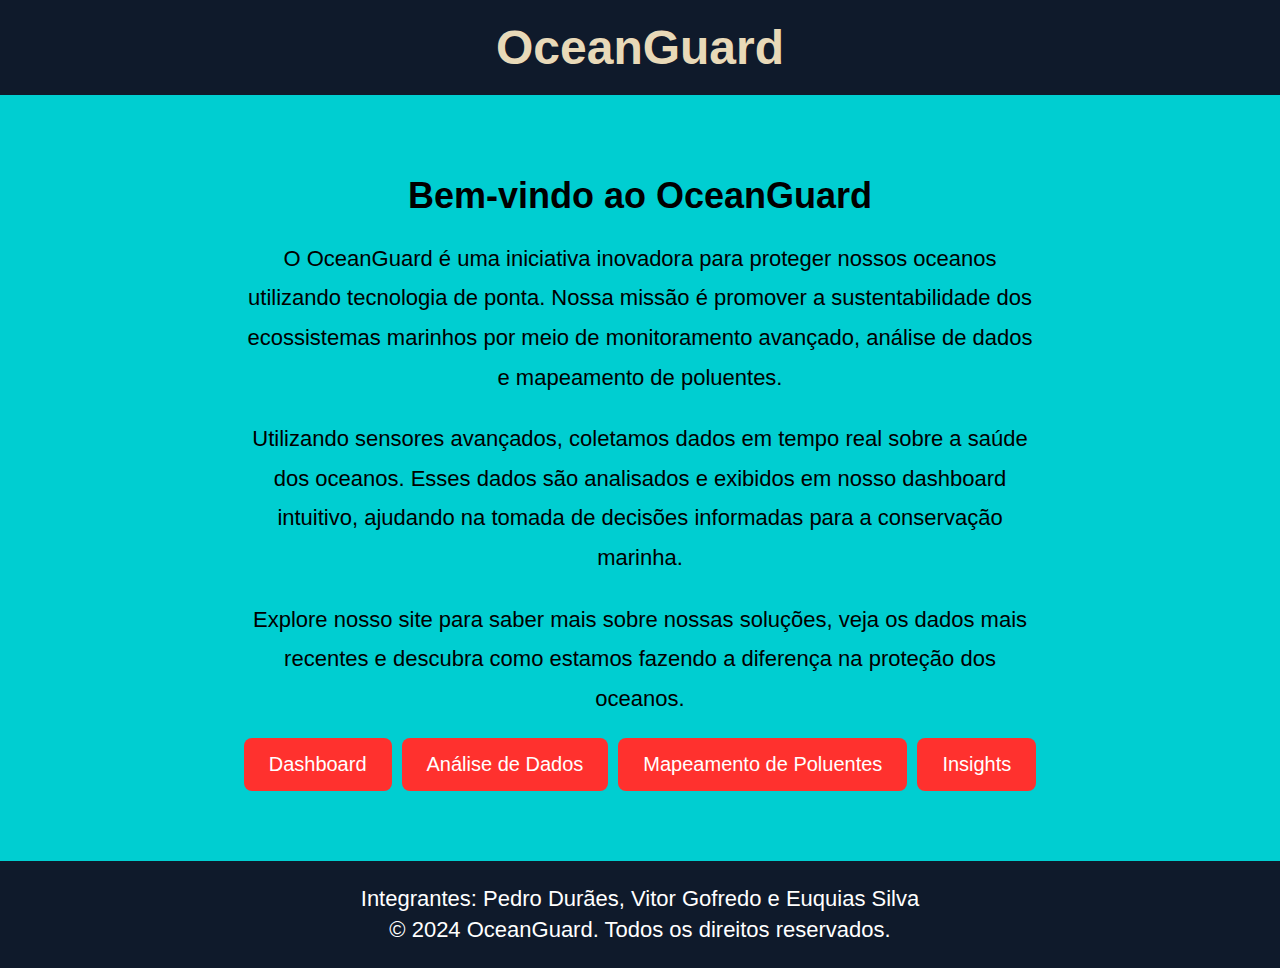
<file: index.html>
<!DOCTYPE html>
<html lang="pt-BR">
<head>
    <meta charset="UTF-8">
    <meta name="viewport" content="width=device-width, initial-scale=1.0">
    <title>OceanGuard - Introdução</title>
    <link rel="stylesheet" href="css/style.css">
</head>
<body>
    <header class="header">
        <h1 class="title">OceanGuard</h1>
    </header>
    <main class="intro">
        <section class="intro-content">
            <h2>Bem-vindo ao OceanGuard</h2>
            <p>
                O OceanGuard é uma iniciativa inovadora para proteger nossos oceanos utilizando tecnologia de ponta. Nossa missão é promover a sustentabilidade dos ecossistemas marinhos por meio de monitoramento avançado, análise de dados e mapeamento de poluentes.
            </p>
            <p>
                Utilizando sensores avançados, coletamos dados em tempo real sobre a saúde dos oceanos. Esses dados são analisados e exibidos em nosso dashboard intuitivo, ajudando na tomada de decisões informadas para a conservação marinha.
            </p>
            <p>
                Explore nosso site para saber mais sobre nossas soluções, veja os dados mais recentes e descubra como estamos fazendo a diferença na proteção dos oceanos.
            </p>
            <div class="button-container">
                <a href="dashboard.html" class="button">Dashboard</a>
                <a href="analysis.html" class="button">Análise de Dados</a>
                <a href="mapping.html" class="button">Mapeamento de Poluentes</a>
                <a href="insights.html" class="button">Insights</a>
            </div>
        </section>
    </main>
    <footer>
        <p>Integrantes: Pedro Durães, Vitor Gofredo e Euquias Silva</p>
        <p>&copy; 2024 OceanGuard. Todos os direitos reservados.</p>
    </footer>
</body>
</html>
</file>
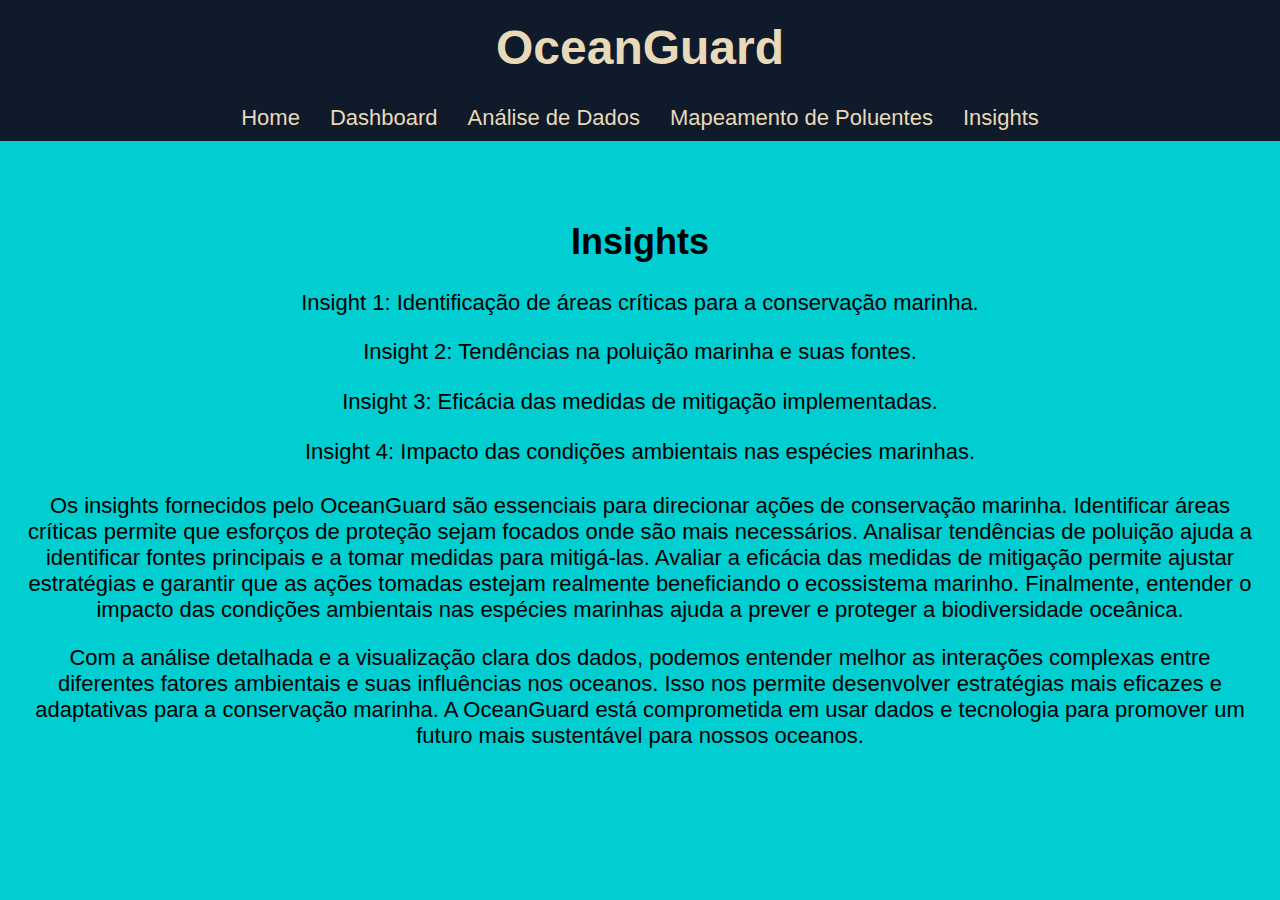
<file: insights.html>
<!DOCTYPE html>
<html lang="pt-BR">
<head>
    <meta charset="UTF-8">
    <meta name="viewport" content="width=device-width, initial-scale=1.0">
    <title>OceanGuard - Insights</title>
    <link rel="stylesheet" href="css/style.css">
</head>
<body>
    <header class="header">
        <h1>OceanGuard</h1>
    </header>

    <nav class="navbar">
        <ul>
            <li><a href="index.html">Home</a></li>
            <li><a href="dashboard.html">Dashboard</a></li>
            <li><a href="analysis.html">Análise de Dados</a></li>
            <li><a href="mapping.html">Mapeamento de Poluentes</a></li>
            <li><a href="insights.html">Insights</a></li>
        </ul>
    </nav>

    <main>
        <section class="insights">
            <h2>Insights</h2>
            <ul class="insights-list">
                <li>Insight 1: Identificação de áreas críticas para a conservação marinha.</li>
                <li>Insight 2: Tendências na poluição marinha e suas fontes.</li>
                <li>Insight 3: Eficácia das medidas de mitigação implementadas.</li>
                <li>Insight 4: Impacto das condições ambientais nas espécies marinhas.</li>
            </ul>
            <p>
                Os insights fornecidos pelo OceanGuard são essenciais para direcionar ações de conservação marinha. Identificar áreas críticas permite que esforços de proteção sejam focados onde são mais necessários. Analisar tendências de poluição ajuda a identificar fontes principais e a tomar medidas para mitigá-las. Avaliar a eficácia das medidas de mitigação permite ajustar estratégias e garantir que as ações tomadas estejam realmente beneficiando o ecossistema marinho. Finalmente, entender o impacto das condições ambientais nas espécies marinhas ajuda a prever e proteger a biodiversidade oceânica.
            </p>
            <p>
                Com a análise detalhada e a visualização clara dos dados, podemos entender melhor as interações complexas entre diferentes fatores ambientais e suas influências nos oceanos. Isso nos permite desenvolver estratégias mais eficazes e adaptativas para a conservação marinha. A OceanGuard está comprometida em usar dados e tecnologia para promover um futuro mais sustentável para nossos oceanos.
            </p>
        </section>
    </main>
</body>
</html>
</file>
<file: css/style.css>
body {
    font-family: 'Arial', sans-serif;
    margin: 0;
    padding: 0;
    background-color: #00ced1; /* Cor de fundo Turquesa escura */
    color: #000; /* Cor da fonte preta */
    font-size: 22px; /* Aumento do tamanho da fonte base */
}

.header {
    text-align: center;
    padding: 20px 0;
    background-color: #0f1a2b;
}

.header h1 {
    margin: 0;
    font-size: 48px; /* Aumento do tamanho da fonte do título */
    color: #e8d9b8;
}

.navbar {
    background-color: #0f1a2b;
    padding: 10px 0;
}

.navbar ul {
    list-style: none;
    display: flex;
    justify-content: center;
    padding: 0;
    margin: 0;
}

.navbar li {
    margin: 0 15px;
}

.navbar a {
    color: #e8d9b8;
    text-decoration: none;
    font-size: 22px; /* Aumento do tamanho da fonte dos links de navegação */
}

.intro {
    display: flex;
    flex-direction: column;
    align-items: center;
    padding: 50px 20px;
}

.intro-content {
    max-width: 800px;
    text-align: center;
}

.intro-content h2 {
    font-size: 36px; /* Aumento do tamanho da fonte do subtítulo */
    margin-bottom: 20px;
}

.intro-content p {
    font-size: 22px; /* Aumento do tamanho da fonte do parágrafo */
    line-height: 1.8;
    margin-bottom: 20px;
}

.button-container {
    display: flex;
    flex-wrap: wrap;
    justify-content: center;
    gap: 10px;
}

.button {
    display: inline-block;
    padding: 15px 25px; /* Aumento do tamanho do botão */
    background-color: #ff312e; /* Cor dos botões */
    color: #ffffff; /* Cor da fonte do botão */
    text-decoration: none;
    border-radius: 8px;
    font-size: 20px; /* Aumento do tamanho da fonte do botão */
    transition: background-color 0.3s;
}

.button:hover {
    background-color: #e02b2a; /* Cor dos botões ao passar o mouse */
}

footer {
    text-align: center;
    padding: 20px 0;
    background-color: #0f1a2b;
    margin-top: 20px;
    color: #ffffff; /* Cor da fonte do rodapé */
}

footer p {
    margin: 5px 0;
    font-size: 22px; /* Aumento do tamanho da fonte do rodapé */
}

.dashboard, .analysis, .mapping, .insights {
    padding: 50px 20px;
    text-align: center;
}

.dashboard h2, .analysis h2, .mapping h2, .insights h2 {
    font-size: 36px; /* Aumento do tamanho da fonte do título das seções */
    margin-bottom: 20px;
}

.data-display, .analysis-results, .mapping-display {
    max-width: 800px;
    margin: 0 auto;
}

#charts {
    display: flex;
    justify-content: space-around;
    flex-wrap: wrap;
    gap: 20px;
}

canvas {
    max-width: 100%;
    height: 400px;
}

.data-table {
    width: 100%;
    border-collapse: collapse;
    margin-top: 20px;
}

.data-table th, .data-table td {
    border: 1px solid #000;
    padding: 10px;
    text-align: center;
    font-size: 22px; /* Aumento do tamanho da fonte das células da tabela */
}

.data-table th {
    background-color: #0f1a2b;
    color: #ffffff; /* Cor da fonte dos cabeçalhos da tabela */
}

.data-table td {
    background-color: #172647;
    color: #ffffff; /* Cor da fonte das células da tabela */
}

.insights-list {
    list-style: none;
    padding: 0;
    max-width: 800px;
    margin: 0 auto;
}

.insights-list li {
    font-size: 22px; /* Aumento do tamanho da fonte dos itens da lista */
    line-height: 1.8;
    margin-bottom: 10px;
}
</file>
